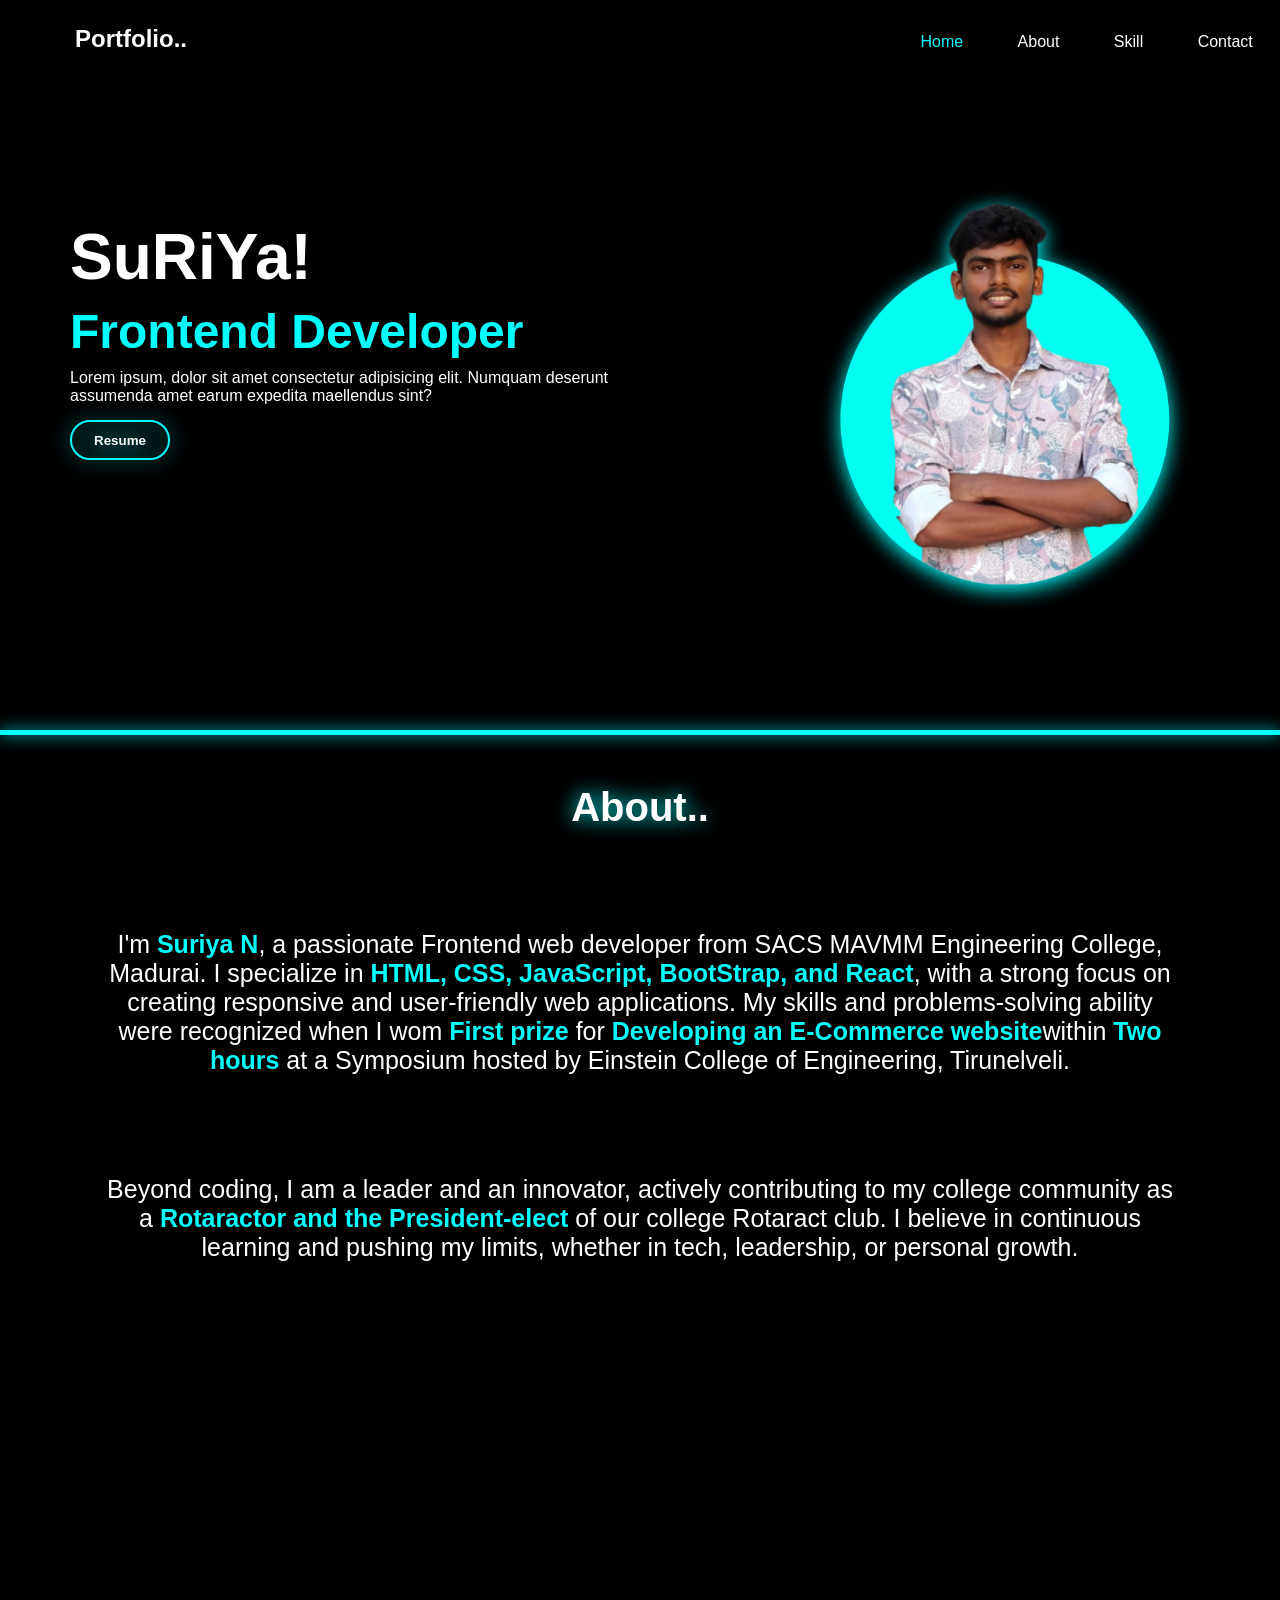
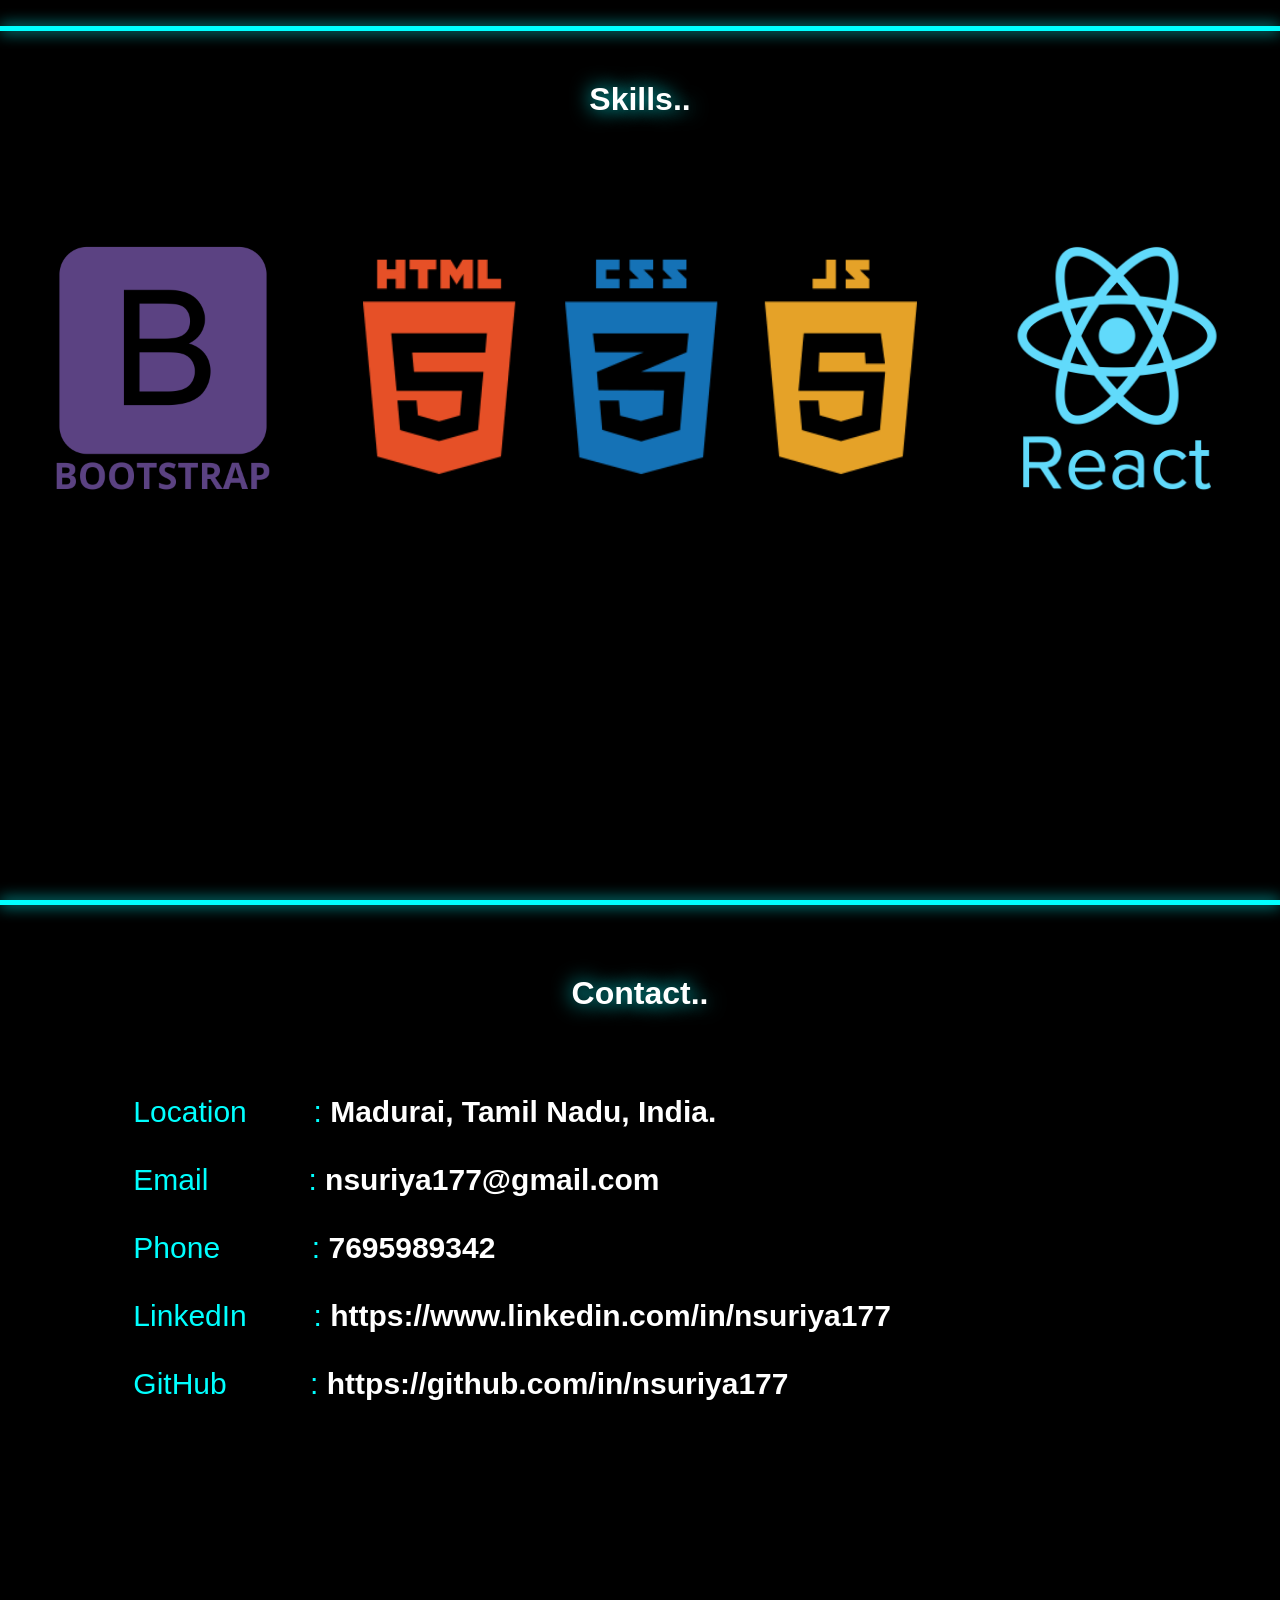
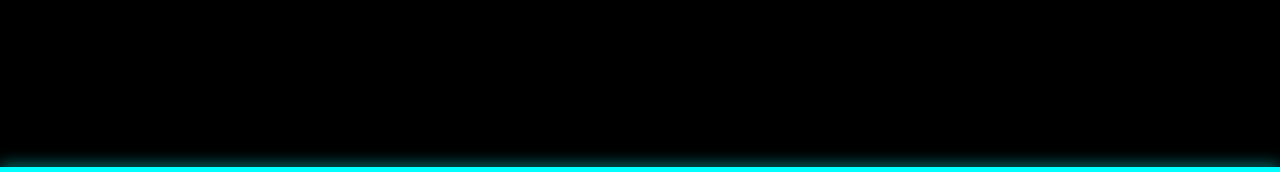
<file: Level-1  Task-1 ( Portfolio )/index.html>
<!DOCTYPE html>
<html lang="en">
<head> 
    <meta charset="UTF-8">
    <meta name="viewport" content="width=device-width, initial-scale=1.0">
    <title>Portfolio</title>
    <link rel="stylesheet" href="style.css">
</head>  
<body ></body>
    <div class="flex1 sec" >
        <nav>
            <h1>Portfolio..</h1>
            <ul>
                <li><a href="#" style="color: #00FFFF;">Home</a></li>
                <li><a href="#About">About</a></li>
                <li><a href="#Skill">Skill</a></li>
                <li><a href="#Contact">Contact</a></li>
            </ul>
        </nav> 
        <div class="box1">
            <h1 class="anim">SuRiYa!</h1>
            <h2 style="color: #00FFFF;" class="anim">Frontend Developer</h2>
            <p class="anim">Lorem ipsum, dolor sit amet consectetur adipisicing elit. Numquam deserunt assumenda amet earum expedita maellendus sint?</p>
            <button class="anim" onclick="alert('Will Upload Soon')">Resume</button>
        </div>     
        <img src="images/Suriya PicsArt.png" alt="" class="anim">
    </div>
    <div class="line1"><div id="About"></div></div>
    <div class="flex2" >
        <h1 class="gil">About..</h1>
        <center class="anim">
            <p>I'm <b> Suriya N</b>, a passionate Frontend web developer from SACS MAVMM Engineering College, Madurai. I specialize in <b> HTML, CSS, JavaScript, BootStrap, and React</b>, with a strong focus on creating responsive and user-friendly web applications. My skills and problems-solving ability were recognized when I wom <b>First prize</b> for <b>Developing an E-Commerce website</b>within <b>Two hours</b> at a Symposium hosted by Einstein College of Engineering, Tirunelveli.</p>
            <p>Beyond coding, I am a leader and an innovator, actively contributing to my college community as a <b>Rotaractor and the President-elect</b> of our college Rotaract club. I believe in continuous learning and pushing my limits, whether in tech, leadership, or personal growth.</p>
        </center>
    </div>
    <div class="line2" id="Skill"></div>
    <div class="flex3" >
        <h1 class="gil">Skills..</h1>
        <div class="Images anim">
            <img src="images/Bootstrap.png" alt="BootStrap">
            <img src="images/HTML CSS JS.png" alt="HTML">
            <img src="images/React.png" alt="React">
        </div>
    </div>
    <div class="line3" id="Contact"></div>
    <div class="flex4" >
        <h1 class="gil">Contact..</h1>
        <div class="text anim">
            <p ><pre>
                Location        : <b>Madurai, Tamil Nadu, India.</b><br>
                Email            : <b>nsuriya177@gmail.com</b><br>
                Phone           : <b>7695989342</b><br>
                LinkedIn        : <b><a href="https://www.linkedin.com/in/nsuriya177">https://www.linkedin.com/in/nsuriya177 </a></b><br>
                GitHub          : <b><a href="https://github.com/in/nsuriya177">https://github.com/in/nsuriya177</a></b><br>
            </pre></p>
        </div>
    </div>
    <div class="line4"></div>
</body>
</html>
</file>
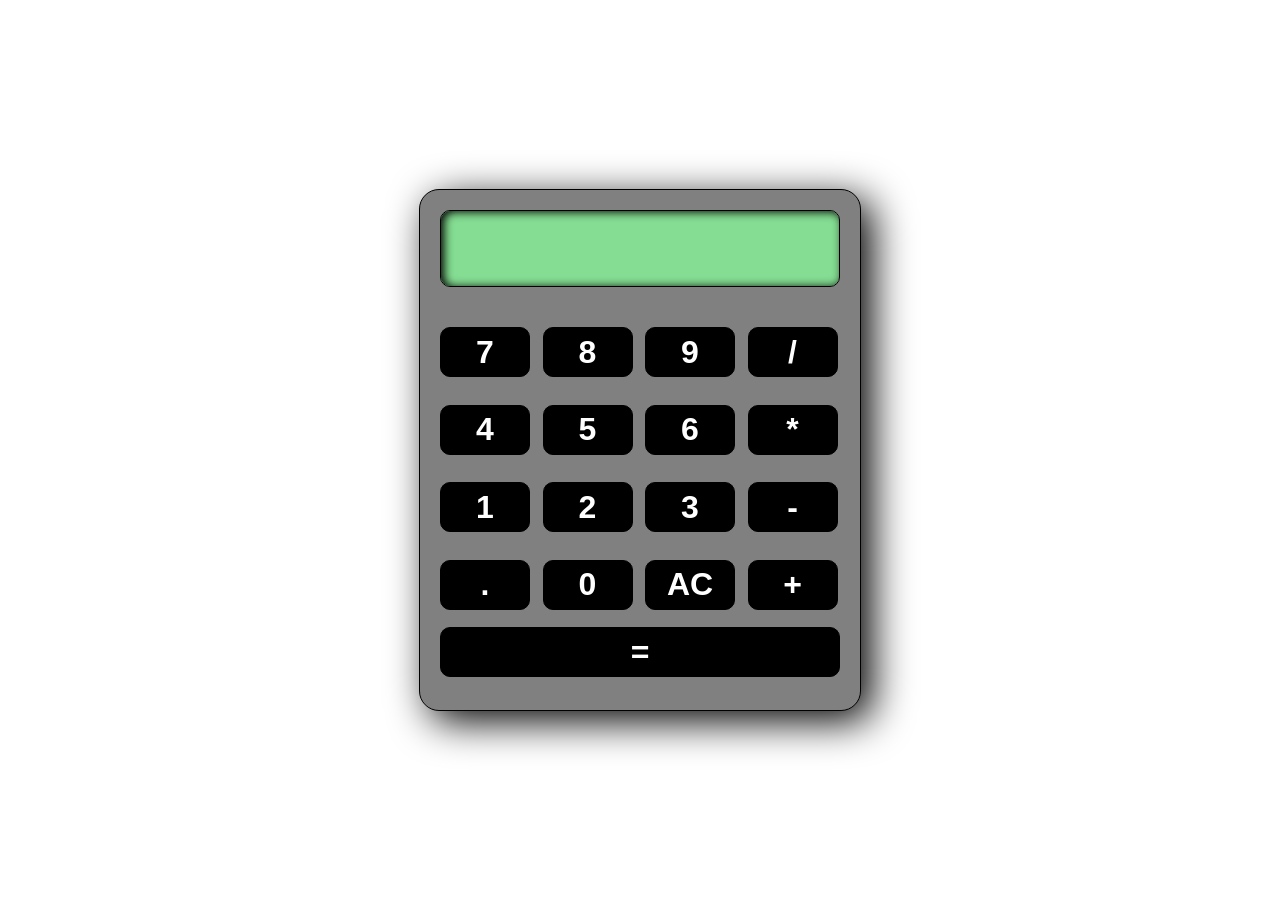
<file: Level-1  Task-3 ( Calculator )/index.html>
<!DOCTYPE html>
<html lang="en">
<head>
    <meta charset="UTF-8">
    <meta name="viewport" content="width=device-width, initial-scale=1.0">
    <title>Calculator</title>
    <link rel="stylesheet" href="style.css">
</head>
<body>
    <div class="flex">
        <div class="calculator">
            <div class="display">
                <input type="text" id="ans"></input>
            </div>
            <div class="buttons">
                <button onclick="val('7')">7</button>
                <button onclick="val('8')">8</button>
                <button onclick="val('9')">9</button>
                <button onclick="val('/')">/</button>
                <button onclick="val('4')">4</button>
                <button onclick="val('5')">5</button>
                <button onclick="val('6')">6</button>
                <button onclick="val('*')">*</button>
                <button onclick="val('1')">1</button>
                <button onclick="val('2')">2</button>
                <button onclick="val('3')">3</button>
                <button onclick="val('-')">-</button>
                <button onclick="val('.')">.</button>
                <button onclick="val('0')">0</button>
                  <button onclick="clr()">AC</button>
                <button onclick="val('+')">+</button>
            </div>
            <button id="eq" onclick="equal()">=</button>
        </div>
    </div>
        
    <script>
        let answer = document.getElementById('ans');

        function val(value){
            answer.value += value;
        }

        function clr(){
            answer.value = ' ';
        }

        function equal(){
            answer.value = eval(answer.value);
        }
    </script>
</body>
</html>
</file>
<file: Level-1  Task-1 ( Portfolio )/style.css>
*{
    margin: 0;
    padding: 0;
    font-family: sans-serif;
    color: white;
    scroll-behavior: smooth;
} 
body{
    height: 100vh;
    background-color: black;
    /* background: radial-gradient(#0f8f8fa1, #000000); */  /*For COlored Background*/
    background-repeat: no-repeat;
    background-position: center;
}
.anim{
    opacity: 0;
    transform: translateY(30px);
    animation: moveup 0.5s linear forwards;
  }
@keyframes moveup{
    100%{
      opacity: 1;
      transform: translateY(0px);
    }
}

nav{
    background: transparent;
    padding: 25px;

    /*nav stcky fixed*/
    position: fixed;
    top: 0;
    /* background-color: black; */
    width: 100%;
    z-index: 1000;

}
nav li,nav ul,nav h1{
    display: inline;
}
nav h1{
    color: white;
    margin-left: 50px;
    font-weight: bold;
}
nav ul{
    margin-left: 55%;
}
nav li{
    margin: 0 25px;
    position: relative;
}
nav li::after{
    content: "";
    height: 3px;
    width: 0%;
    background: #00ffff;
    position: absolute;
    bottom: -7px;
    left: 0;
    transition: .5s;
}
nav li:hover::after{
    width: 100%;
}
nav li a{
    text-decoration: none;
    color: white;
}

.box1{
    width: 600px;
    margin: 220px 0 0 70px;
    animation-delay: 1s;
}
.box1 h1{
    font-size: 4em;
    animation-delay: 0.2s;
}
.box1 h2{ 
    margin: 10px 0;
    font-size: 3em;
    animation-delay: 0.5s;
}
.box1 p{
    animation-delay: 0.5s;
}
.flex1{
    margin-top: 0px;
    margin-bottom: 225px;
}
.flex1 img{
    height: 550px;
    position: absolute;
    top: 12%;
    left: 58%;
    animation-delay: 1.2s;
    filter: drop-shadow(#00ffff 0px 5px 10px);
}
.box1 button{
    margin-top: 15px;
    height: 40px;
    width: 100px;
    background: transparent;
    border: solid 2px #00ffff;
    border-radius: 20px;
    filter: drop-shadow(#00ffff 0px 0px 10px);
    color: rgb(255, 255, 255);
    font-weight: bold;
    cursor: pointer;
    transition: .3s;
    animation-delay: 0.7s;
}
.box1 button:hover{
    color: black;
    background-color: #00ffff;
}

.line1{
    margin-top: 30vh;
    height: 5px;  /*-------------------------*/
    background-color: #00ffff;
    box-shadow: #00ffff 0px 0px 15px;
}

.flex2{
    /* background-color: gray; */
    height: 99vh;
    width: 100%;
    display: flex;
    /* justify-content: center; */
    align-items: center;
    flex-direction: column;
}
.flex2 h1{
    margin-top: 50px;
    font-weight:bold;
    font-size: 40px;
}
.flex2 center{
    padding: 0 100px;
}
.flex2 p{
    margin-top: 100px;
    font-size: 25px;
}
.flex2 p b{
    color: #00ffff;
}
.line2{
    height: 5px; 
    background-color: #00ffff;
    box-shadow: #00ffff 0px 0px 15px;   
}
.flex3{
    height: 91vh;
}
.flex3 h1{
    margin-top: 50px;
    text-align: center;
    
}
.flex3 img{
    height: 250px;
}
.flex3 .Images{
    /* background-color: grey; */
    height: 500px;
    width: 100%;
    display: flex;
    align-items: center;
    justify-content: space-around;
}
.line3{
    height: 5px; 
    background-color: #00ffff;
    box-shadow: #00ffff 0px 0px 15px;  
}
.flex4{
    height: 88vh;
}
.flex4 h1{
    margin-top: 70px;
    text-align: center;
}
.flex4 .text{
    margin-top: 20px;
    height: 500px;
    width: 100%;
    display: flex;
    /* background-color: grey; */
    align-items: center;
}
.flex4 .text pre{
    font-size: 30px;
    color: #00ffff;
}
.flex4 b,a{
    text-decoration: none;
    color: white;
}
.line4{
    height: 5px;
    background-color: #00ffff;
    box-shadow: #00ffff 0px 0px 15px;
}
.flex2 center{
    animation-delay: .5s;
}
.flex3 .Images{
    animation-delay: .5s;
}
.flex4 .text{
    animation-delay: .5s;
}
.gil{
    text-shadow: #00ffff 0px 0px 20px;
}
</file>
<file: Level-1  Task-3 ( Calculator )/style.css>
*{
    padding: 0;
    margin: 0;
    font-family: sans-serif;
}
.flex{
    display: flex;
    justify-content: center;
    align-items: center;
    height: 100vh;
}
.calculator{
    height: 480px;
    width: 400px;
    background-color: gray;
    padding: 20px;
    border: black solid 1px;
    border-radius: 20px;
    box-shadow: black 11px 10px 40px;
}
.display{
    height: 65px;
    background-color: rgb(132, 221, 146);
    text-align: right;
    padding: 5px;
    border: black solid 1px;
    border-radius: 10px;
    box-shadow: inset black 3px 1px 10px;
}
.display input{
    height: 60px;
    width: 100%;
    background: transparent;
    outline: none;
    border: none;
    color: black;
    font-size: 4em;
    font-weight: bold;
    text-align: right;
}
.buttons{
    height: 300px;
    margin-top: 40px;
    border-radius: 10px;
    display: grid;
    grid-template-columns: repeat(4,1fr);
    gap: 10px;
}
button{
    height: 50px;
    width: 90px;
    border: black 1px solid;
    border-radius: 10px;
    background-color: rgb(0, 0, 0);
    color: white;
    font-size: 2em;
    font-weight: bold;
    cursor: pointer;
}
button:hover{
    background-color: rgb(132, 221, 146);
    color: rgb(0, 0, 0);
    box-shadow: inset black 3px 1px 10px;
}
#eq{
    width: 400px;

}
</file>
